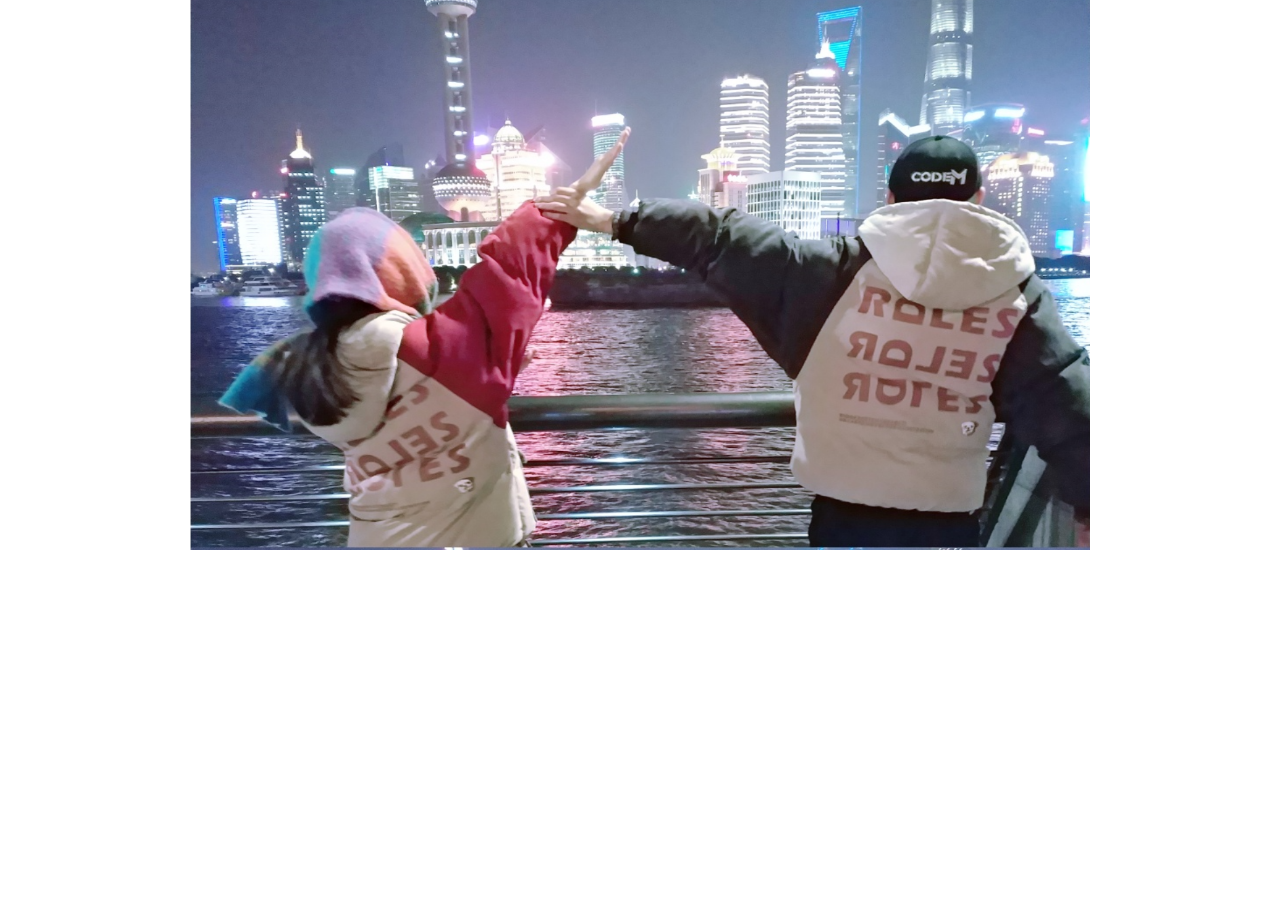
<file: about.html>
<!DOCTYPE html>
<html lang="en">
<head>
    <meta charset="UTF-8">

    <link rel="stylesheet" type="text/css" href="static/my/about.css">
    <link rel="stylesheet" type="text/css" href="static/css/bootstrap.css">
    <link rel="stylesheet" type="text/css" href="static/css/bootstrap.min.css">
    <script src="static/js/bootstrap.min.js"></script>
    <script src="static/js/jquery.js"></script>
    <script src="http://cdn.static.runoob.com/libs/jquery/2.1.1/jquery.min.js"></script>
    <script src="http://cdn.static.runoob.com/libs/bootstrap/3.3.7/js/bootstrap.min.js"></script>

    <title>关于我们</title>
</head>
<body>

<center>
    <div class="main">
                        <img src="image/8.png" class="bai">



    </div>
</center>


</body>
</html>
</file>
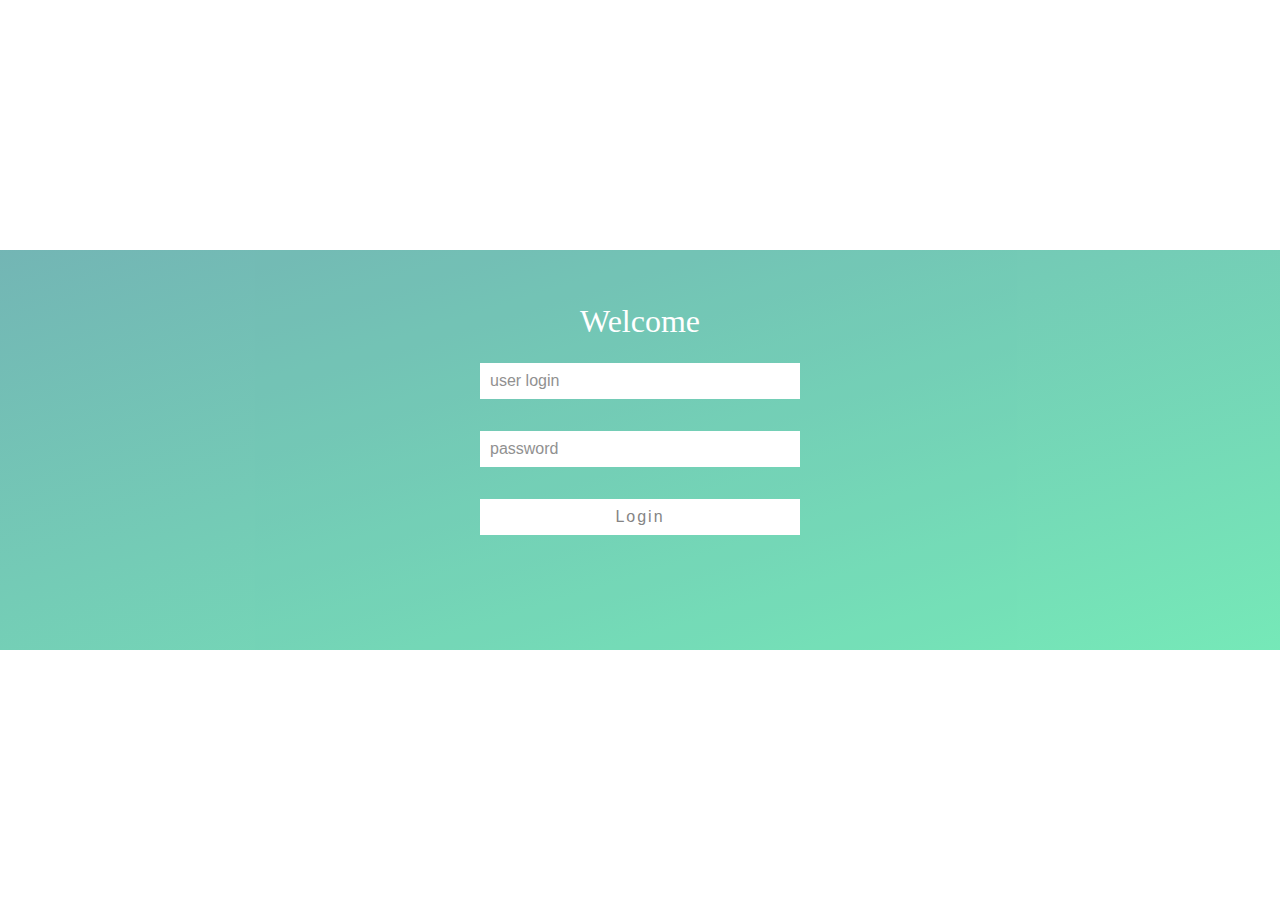
<file: login.html>
<!DOCTYPE html>
<html>
<head lang="en">
    <meta charset="UTF-8">
    <link rel="stylesheet" type="text/css" href="static/my/login.css">
    <title>一款很漂亮的CSS3登录界面</title>
    <style type="text/css">

    </style>
</head>
<body>
<div class="wrap">
    <div class="container">
        <h1>Welcome</h1>
        <form action="index.html">
            <input type="text" placeholder="user login"/>
            <input type="password" placeholder="password"/>
            <input type="submit" value="Login"/>
        </form>
    </div>

</div>
</body>
</html>
</file>
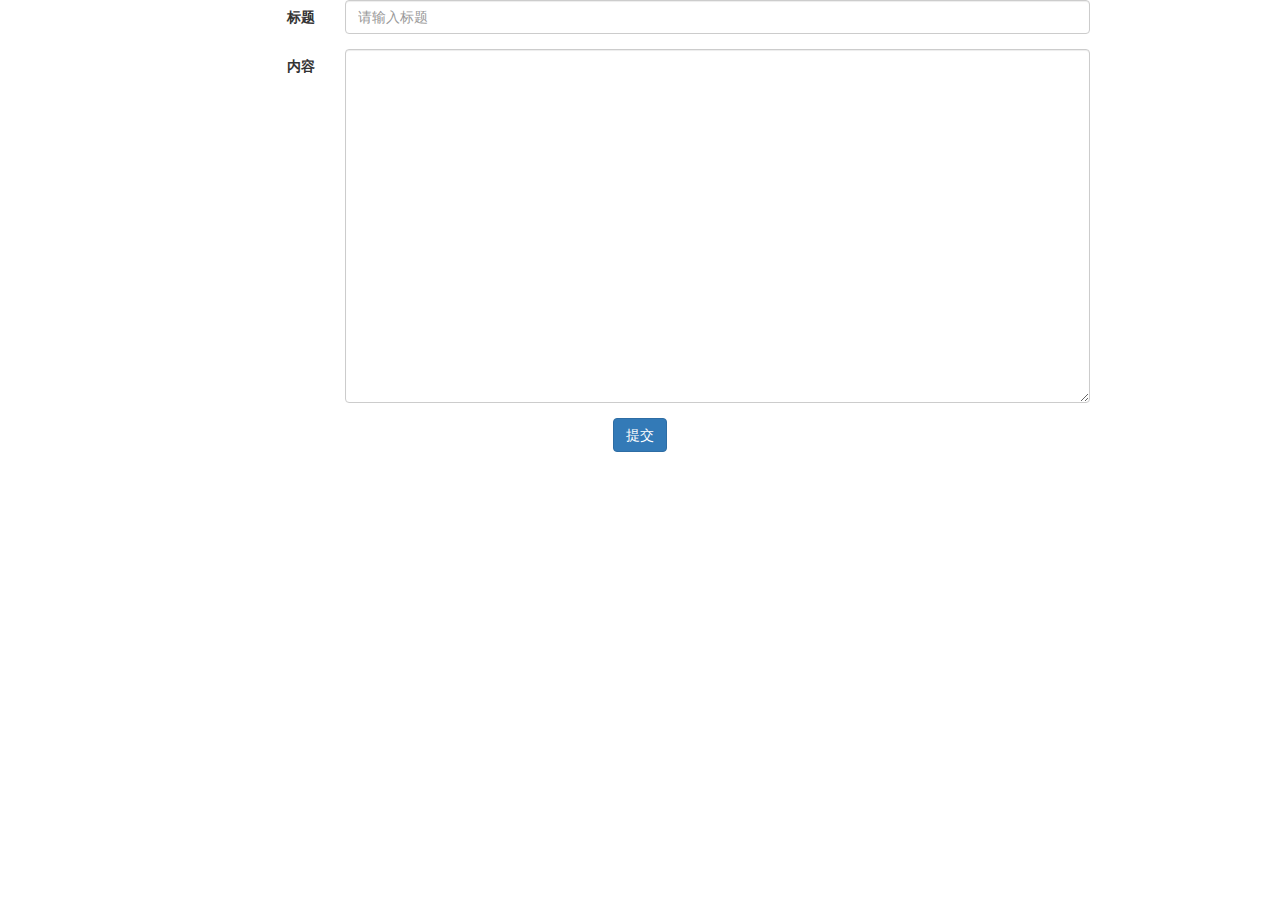
<file: make.html>
<!DOCTYPE html>
<html>
<head>
    <meta charset="utf-8">

    <link rel="stylesheet" type="text/css" href="static/my/index.css">

    <link rel="stylesheet" type="text/css" href="static/css/bootstrap.css">
    <link rel="stylesheet" type="text/css" href="static/css/bootstrap.min.css">
    <script src="static/js/bootstrap.min.js"></script>
    <script src="static/js/jquery.js"></script>
    <script src="http://cdn.static.runoob.com/libs/jquery/2.1.1/jquery.min.js"></script>
    <script src="http://cdn.static.runoob.com/libs/bootstrap/3.3.7/js/bootstrap.min.js"></script>
</head>
<body>


<center>
    <div class="g_xie">
        <form class="form-horizontal" role="form">
            <div class="form-group">
                <label for="title" class="col-sm-2 control-label">标题</label>
                <div class="col-sm-10">
                    <input type="text" class="form-control" id="title" placeholder="请输入标题">
                </div>
            </div>

            <div class="form-group">
                <label for="log" class="col-sm-2 control-label">内容</label>
                <div class="col-sm-10">
                    <textarea id="log" class="form-control" rows="17"></textarea>
                </div>
            </div>

            <button type="button" class="btn btn-primary">提交</button>
        </form>
    </div>
</center>
</body>
</html>
</file>
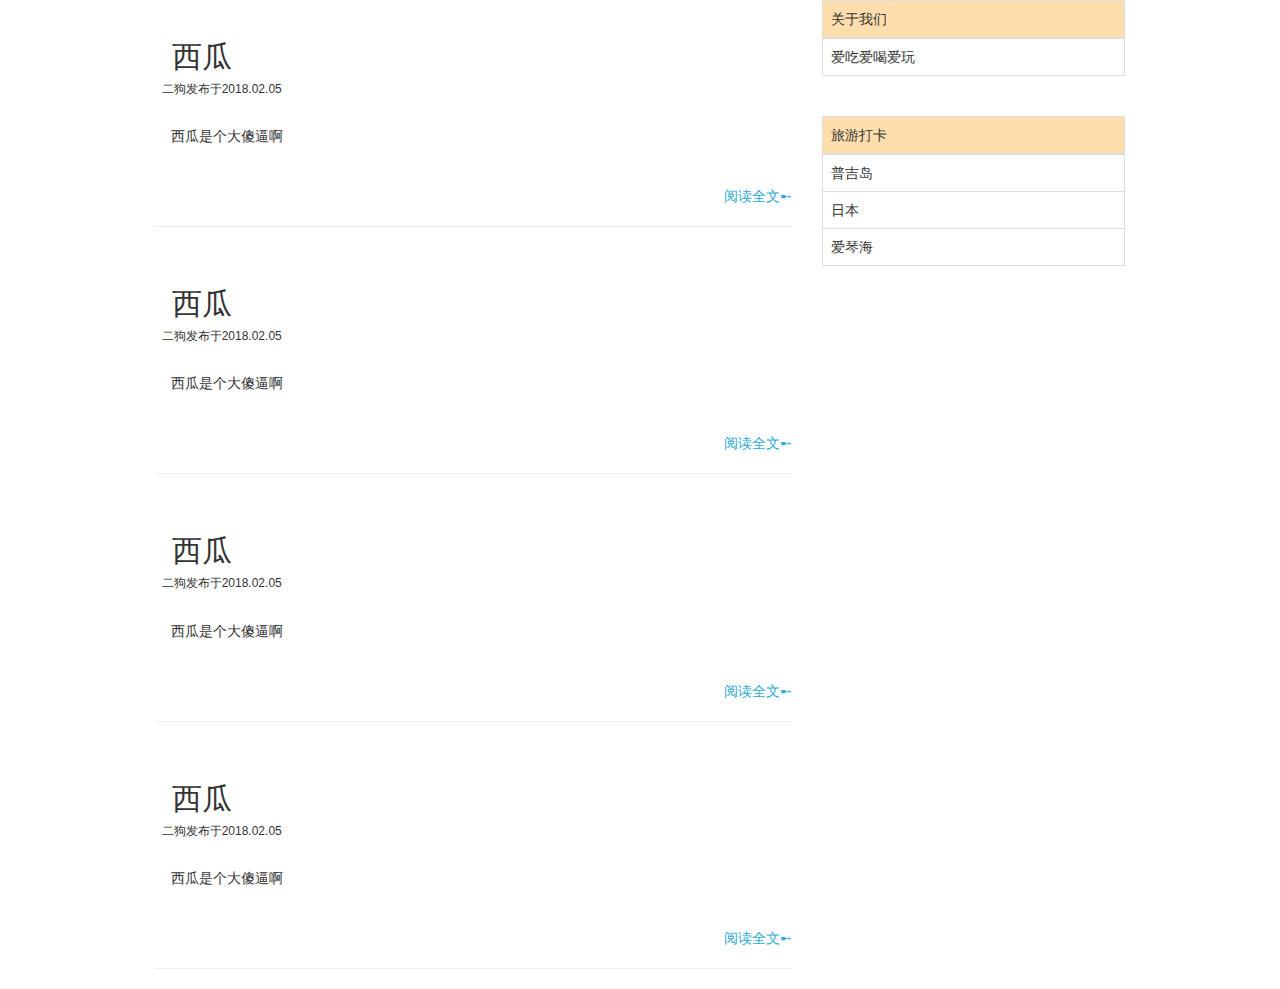
<file: show.html>
<!DOCTYPE html>
<html lang="en">
<head>
    <meta charset="UTF-8">

    <link rel="stylesheet" type="text/css" href="static/my/show.css">
    <link rel="stylesheet" type="text/css" href="static/css/bootstrap.css">
    <link rel="stylesheet" type="text/css" href="static/css/bootstrap.min.css">
    <script src="static/js/bootstrap.min.js"></script>
    <script src="static/js/jquery.js"></script>
    <script src="http://cdn.static.runoob.com/libs/jquery/2.1.1/jquery.min.js"></script>
    <script src="http://cdn.static.runoob.com/libs/bootstrap/3.3.7/js/bootstrap.min.js"></script>

    <title>首页</title>
</head>
<body>



<center>
<div class="main">
    <div class="col-md-8">
        <div class="log">
            <br/>
            <h2 class="text-left">&nbsp;&nbsp;西瓜</h2>
            <h6 class="text-left">&nbsp;&nbsp;二狗发布于2018.02.05</h6>
            <br/>
            <article class="text-left">&nbsp;&nbsp;&nbsp;&nbsp;西瓜是个大傻逼啊
            </article>
            <br/>
            <br/>
            <p class="text-right text-blue">阅读全文➸ </p>
        </div>
        <hr/>
        <div class="log">
            <br/>
            <h2 class="text-left">&nbsp;&nbsp;西瓜</h2>
            <h6 class="text-left">&nbsp;&nbsp;二狗发布于2018.02.05</h6>
            <br/>
            <article class="text-left">&nbsp;&nbsp;&nbsp;&nbsp;西瓜是个大傻逼啊
            </article>
            <br/>
            <br/>
            <p class="text-right text-blue">阅读全文➸ </p>
        </div>
        <hr/>
        <div class="log">
            <br/>
            <h2 class="text-left">&nbsp;&nbsp;西瓜</h2>
            <h6 class="text-left">&nbsp;&nbsp;二狗发布于2018.02.05</h6>
            <br/>
            <article class="text-left">&nbsp;&nbsp;&nbsp;&nbsp;西瓜是个大傻逼啊
            </article>
            <br/>
            <br/>
            <p class="text-right text-blue">阅读全文➸ </p>
        </div>
        <hr/>
        <div class="log">
            <br/>
            <h2 class="text-left">&nbsp;&nbsp;西瓜</h2>
            <h6 class="text-left">&nbsp;&nbsp;二狗发布于2018.02.05</h6>
            <br/>
            <article class="text-left">&nbsp;&nbsp;&nbsp;&nbsp;西瓜是个大傻逼啊
            </article>
            <br/>
            <br/>
            <p class="text-right text-blue">阅读全文➸ </p>
        </div>
        <hr/>
    </div>

    <div class="col-md-4" >
        <table class="table table-bordered table-hover" border="1px">
            <thead>
                <tr>
                    <td class="backpink">关于我们</td>
                </tr>
            </thead>
            <tr>
                <td>爱吃爱喝爱玩</td>
            </tr>
        </table>
        <br/>
        <table class="table table-bordered table-hover" border="1px">
            <thead>
            <tr>
                <td class="backpink">旅游打卡</td>
            </tr>
            </thead>
            <tr>
                <td>普吉岛</td>
            </tr>
            <tr>
                <td>日本</td>
            </tr>
            <tr>
                <td>爱琴海</td>
            </tr>
        </table>
    </div>
</div>


</body>
</html>
</file>
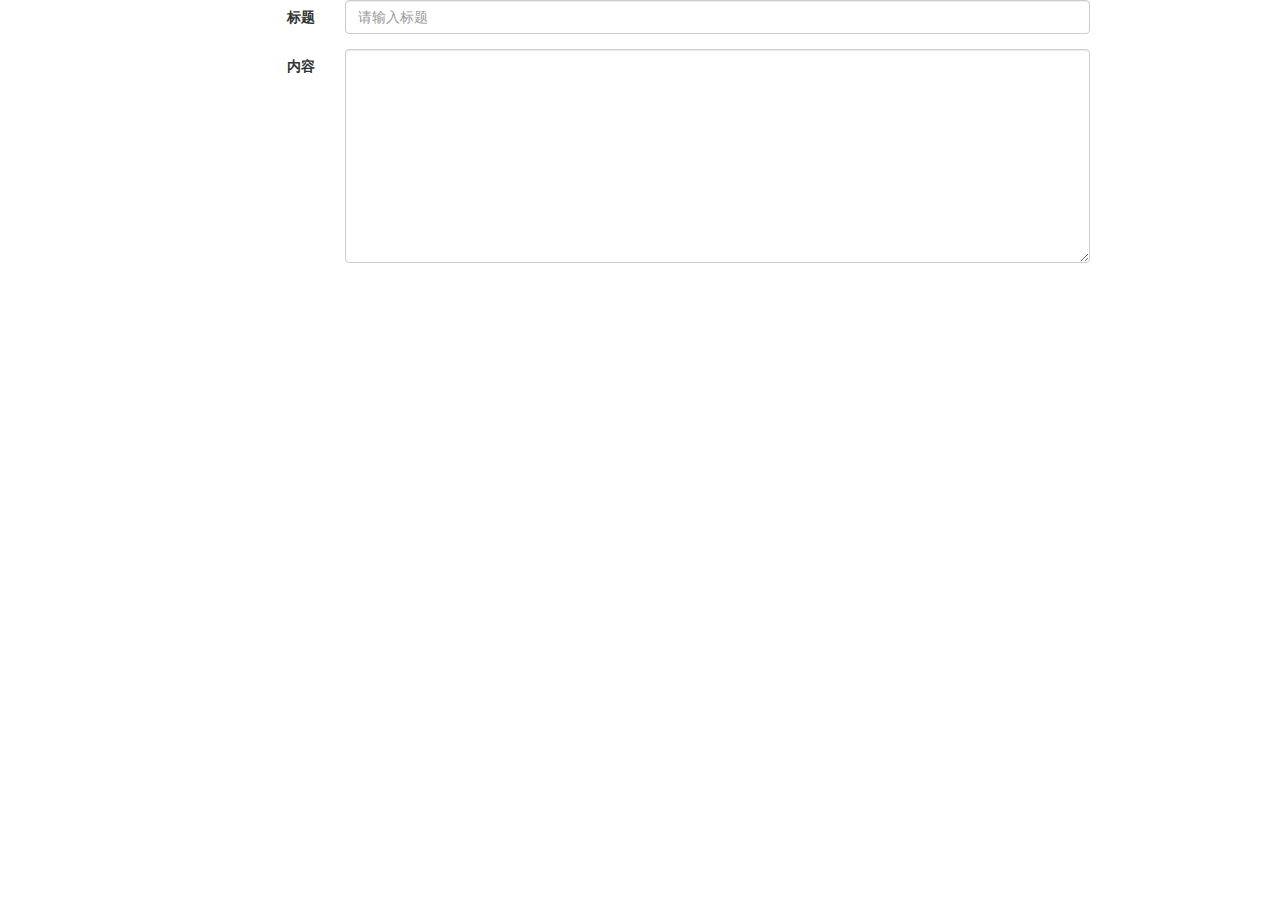
<file: xixi.html>
<!DOCTYPE html>
<html>
<head>
    <meta charset="utf-8">

    <link rel="stylesheet" type="text/css" href="static/my/index.css">

    <link rel="stylesheet" type="text/css" href="static/css/bootstrap.css">
    <link rel="stylesheet" type="text/css" href="static/css/bootstrap.min.css">
    <script src="static/js/bootstrap.min.js"></script>
    <script src="static/js/jquery.js"></script>
    <script src="http://cdn.static.runoob.com/libs/jquery/2.1.1/jquery.min.js"></script>
    <script src="http://cdn.static.runoob.com/libs/bootstrap/3.3.7/js/bootstrap.min.js"></script>
</head>
<body>


<center>
    <div class="g_xie">
        <form class="form-horizontal" role="form">
            <div class="form-group">
                <label for="title" class="col-sm-2 control-label">标题</label>
                <div class="col-sm-10">
                    <input type="text" class="form-control" id="title" placeholder="请输入标题">
                </div>
            </div>

            <div class="form-group">
                <label for="log" class="col-sm-2 control-label">内容</label>
                <div class="col-sm-10">
                    <textarea id="log" class="form-control" rows="10"></textarea>
                </div>
            </div>
        </form>
    </div>
</center>
</body>
</html>
</file>
<file: static/my/about.css>
.main{
    width:900px;
    height:550px;
}
.tu{
    width:150px;
    height:150px;
}
.bai{
    width:100%;
    height: 100%;
}
</file>
<file: static/my/login.css>
* {
    box-sizing: border-box;
}
body {
    margin: 0;
    padding: 0;
    font: 16px/20px microsft yahei;
}
.wrap {
    width: 100%;
    height: 400px;
    padding: 40px 0;
    position: fixed;
    top: 50%;
    margin-top: -200px;
    opacity: 0.8;
    background: linear-gradient(to bottom right,#50a3a2,#53e3a6);
    background: -webkit-linear-gradient(to bottom right,#50a3a2,#53e3a6);
}
.container {
    width: 60%;
    margin: 0 auto;
}
.container h1 {
    text-align: center;
    color: #FFFFFF;
    font-weight: 500;
}
.container input {
    width: 320px;
    display: block;
    height: 36px;
    border: 0;
    outline: 0;
    padding: 6px 10px;
    line-height: 24px;
    margin: 32px auto;
    -webkit-transition: all 0s ease-in 0.1ms;
    -moz-transition: all 0s ease-in 0.1ms;
    transition: all 0s ease-in 0.1ms;
}
.container input[type="text"] , .container input[type="password"]  {
    background-color: #FFFFFF;
    font-size: 16px;
    color: #50a3a2;
}
.container input[type='submit'] {
    font-size: 16px;
    letter-spacing: 2px;
    color: #666666;
    background-color: #FFFFFF;
}
.container input:focus {
    width: 400px;
}
.container input[type='submit']:hover {
    cursor: pointer;
    width: 400px;
}

.wrap ul {
    position: absolute;
    top: 0;
    left: 0;
    width: 100%;
    height: 100%;
    z-index: -10;
}
.wrap ul li {
    list-style-type: none;
    display: block;
    position: absolute;
    bottom: -120px;
    width: 15px;
    height: 15px;
    z-index: -8;
    background-color:rgba(255, 255, 255, 0.15);
    animotion: square 25s infinite;
    -webkit-animation: square 25s infinite;
}
.wrap ul li:nth-child(1) {
    left: 0;
    animation-duration: 10s;
    -moz-animation-duration: 10s;
    -o-animation-duration: 10s;
    -webkit-animation-duration: 10s;
}
.wrap ul li:nth-child(2) {
    width: 40px;
    height: 40px;
    left: 10%;
    animation-duration: 15s;
    -moz-animation-duration: 15s;
    -o-animation-duration: 15s;
    -webkit-animation-duration: 15s;
}
.wrap ul li:nth-child(3) {
    left: 20%;
    width: 25px;
    height: 25px;
    animation-duration: 12s;
    -moz-animation-duration: 12s;
    -o-animation-duration: 12s;
    -webkit-animation-duration: 12s;
}
.wrap ul li:nth-child(4) {
    width: 50px;
    height: 50px;
    left: 30%;
    -webkit-animation-delay: 3s;
    -moz-animation-delay: 3s;
    -o-animation-delay: 3s;
    animation-delay: 3s;
    animation-duration: 12s;
    -moz-animation-duration: 12s;
    -o-animation-duration: 12s;
    -webkit-animation-duration: 12s;
}
.wrap ul li:nth-child(5) {
    width: 60px;
    height: 60px;
    left: 40%;
    animation-duration: 10s;
    -moz-animation-duration: 10s;
    -o-animation-duration: 10s;
    -webkit-animation-duration: 10s;
}
.wrap ul li:nth-child(6) {
    width: 75px;
    height: 75px;
    left: 50%;
    -webkit-animation-delay: 7s;
    -moz-animation-delay: 7s;
    -o-animation-delay: 7s;
    animation-delay: 7s;
}
.wrap ul li:nth-child(7) {
    left: 60%;
    animation-duration: 8s;
    -moz-animation-duration: 8s;
    -o-animation-duration: 8s;
    -webkit-animation-duration: 8s;
}
.wrap ul li:nth-child(8) {
    width: 90px;
    height: 90px;
    left: 70%;
    -webkit-animation-delay: 4s;
    -moz-animation-delay: 4s;
    -o-animation-delay: 4s;
    animation-delay: 4s;
}
.wrap ul li:nth-child(9) {
    width: 100px;
    height: 100px;
    left: 80%;
    animation-duration: 20s;
    -moz-animation-duration: 20s;
    -o-animation-duration: 20s;
    -webkit-animation-duration: 20s;
}
.wrap ul li:nth-child(10) {
    width: 120px;
    height: 120px;
    left: 90%;
    -webkit-animation-delay: 6s;
    -moz-animation-delay: 6s;
    -o-animation-delay: 6s;
    animation-delay: 6s;
    animation-duration: 30s;
    -moz-animation-duration: 30s;
    -o-animation-duration: 30s;
    -webkit-animation-duration: 30s;
}

@keyframes square {
    0%  {
        -webkit-transform: translateY(0);
        transform: translateY(0)
    }
    100% {
        bottom: 400px;
        transform: rotate(600deg);
        -webit-transform: rotate(600deg);
        -webkit-transform: translateY(-500);
        transform: translateY(-500)
    }
}
@-webkit-keyframes square {
    0%  {
        -webkit-transform: translateY(0);
        transform: translateY(0)
    }
    100% {
        bottom: 400px;
        transform: rotate(600deg);
        -webit-transform: rotate(600deg);
        -webkit-transform: translateY(-500);
        transform: translateY(-500)
    }
}
</file>
<file: static/my/index.css>
.g_xie{
    //height:800px;
    width:900px;
    //background-color: #cccccc;
}
</file>
<file: static/my/show.css>
.main{
   // height:1000px;
    width:1000px;
   // background-color:#cccccc;
}
.log{
    width:100%;
   // height:300px;
   // background-color: #2aabd2;
}
.ah1{
    width:100%;
    height: 100px;
    background-color: #1b6d85;
}
.text-blue{
   color:#2aabd2;
}
.text-pink{
    color:#FFDEAD;
}
.backpink{
    background-color: #FFDEAD;
}
</file>
